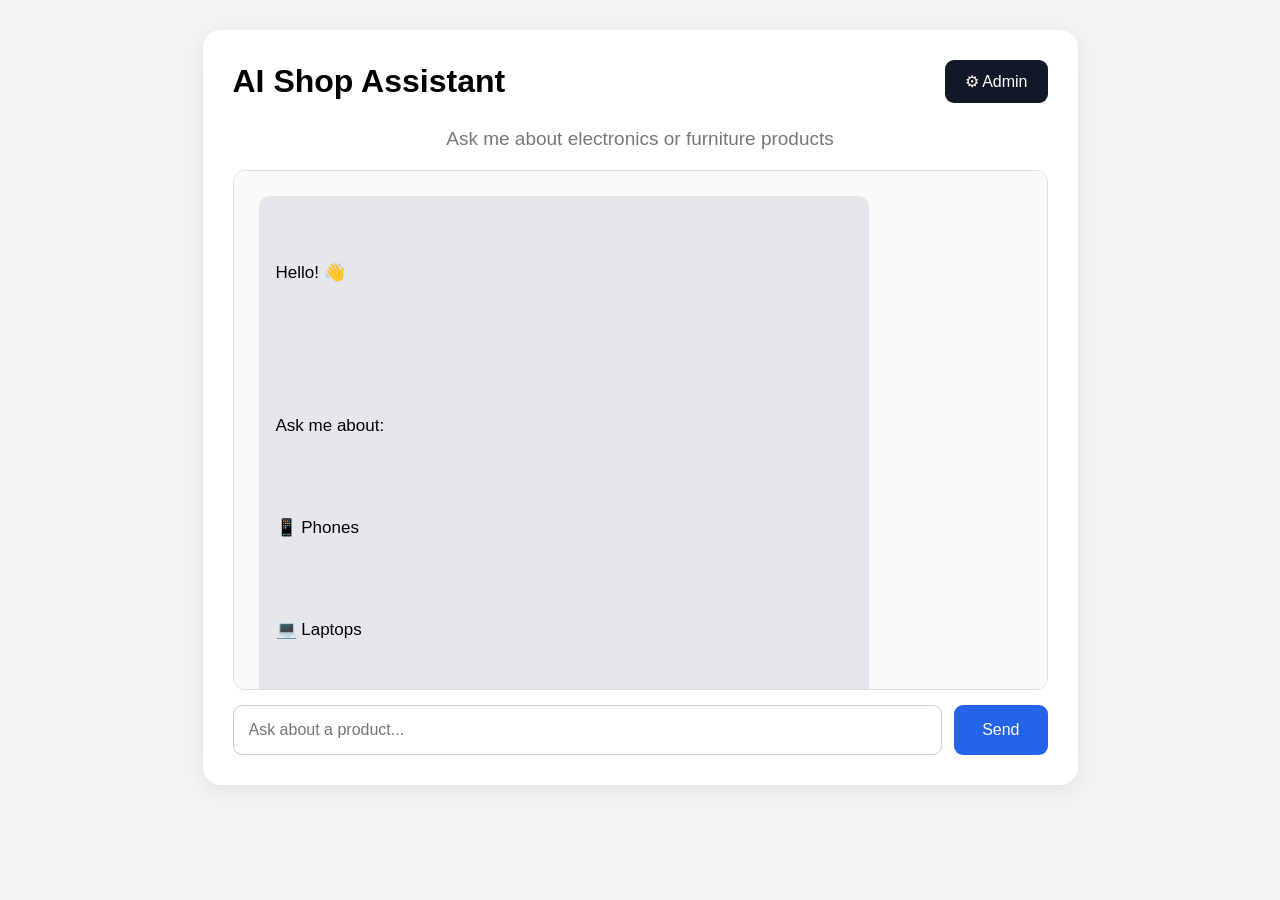
<file: index.html>
<!DOCTYPE html>
<html lang="en">

<head>

    <meta charset="UTF-8">

    <meta name="viewport" content="width=device-width, initial-scale=1.0">

    <title>AI Shop Assistant</title>

    <link rel="stylesheet" href="style.css">

</head>


<body>

    <div class="container">

        <!-- HEADER -->

        <div class="header">

            <h1>
                AI Shop Assistant
            </h1>

            <button class="admin-button" onclick="openAdmin()">
                ⚙ Admin
            </button>

        </div>


        <p class="subtitle">

            Ask me about electronics or furniture products

        </p>


        <!-- CHAT -->

        <div id="chatBox" class="chat-box">

            <div class="bot message">

                Hello! 👋

                <br><br>

                Ask me about:

                <br>
                📱 Phones

                <br>
                💻 Laptops

                <br>
                📺 TVs

                <br>
                🎧 Headphones

                <br>
                🛋️ Sofas

                <br>
                🪑 Chairs

                <br>
                🛏️ Beds

                <br>
                🪵 Tables

            </div>

        </div>


        <!-- INPUT -->

        <div class="input-area">

            <input type="text" id="question" placeholder="Ask about a product..." onkeydown="handleEnter(event)">

            <button onclick="sendMessage()">

                Send

            </button>

        </div>

    </div>


    <script src="script.js"></script>

</body>

</html>
</file>
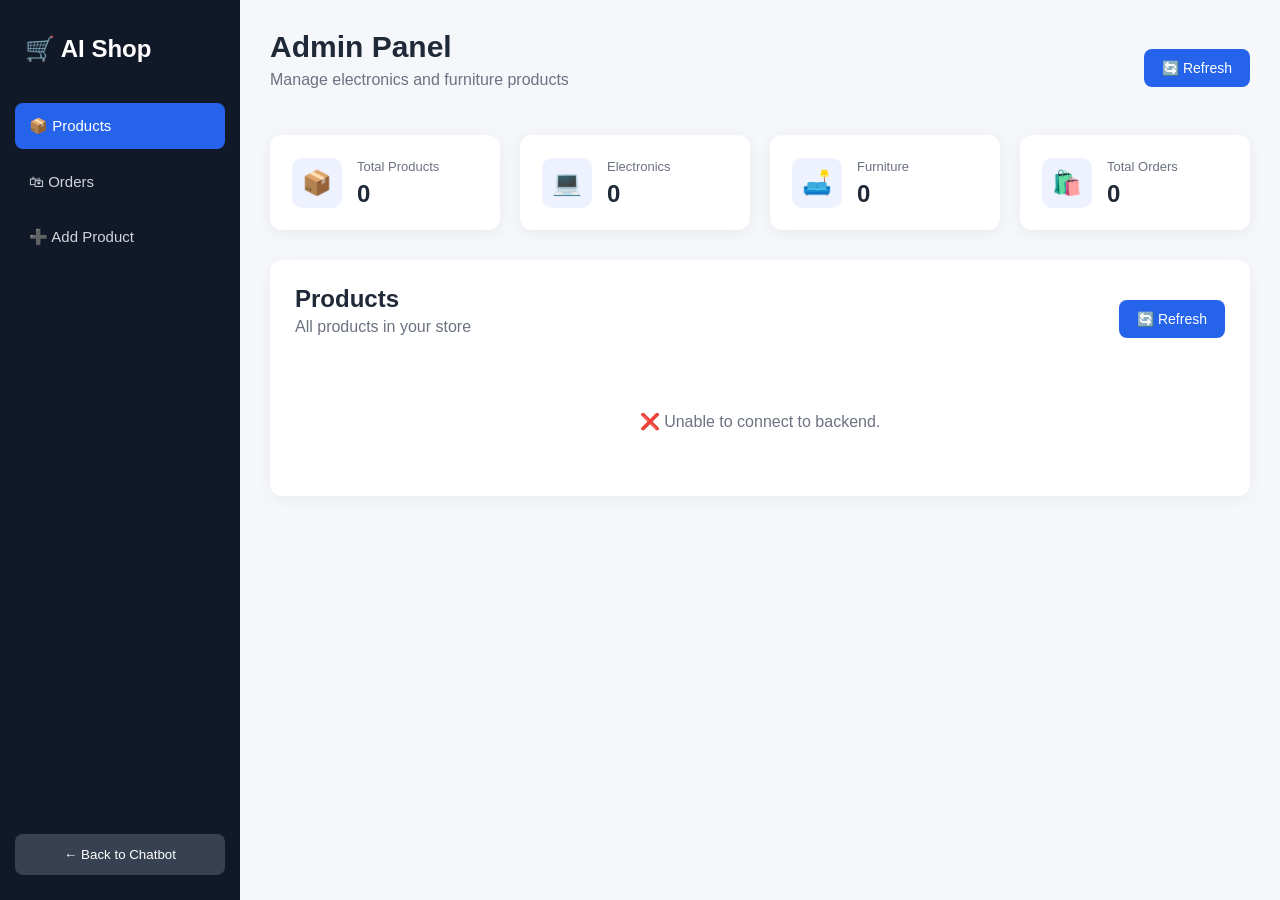
<file: admin/index.html>
<!DOCTYPE html>
<html lang="en">

<head>

    <meta charset="UTF-8">

    <meta name="viewport" content="width=device-width, initial-scale=1.0">

    <title>AI Shop - Admin Panel</title>

    <link rel="stylesheet" href="admin.css">

</head>

<body>

    <!-- SIDEBAR -->

    <div class="sidebar">

        <div class="logo">
            🛒 AI Shop
        </div>

        <button class="nav-btn active" onclick="showSection('productsSection')">

            📦 Products

        </button>

        <button class="nav-btn" onclick="showSection('ordersSection')">

            🛍 Orders

        </button>

        <button class="nav-btn" onclick="showSection('addSection')">

            ➕ Add Product

        </button>

        <button class="back-btn" onclick="goToChatbot()">

            ← Back to Chatbot

        </button>

    </div>


    <!-- MAIN -->

    <div class="main">

        <!-- HEADER -->

        <div class="topbar">

            <div>

                <h1>Admin Panel</h1>

                <p>
                    Manage electronics and furniture products
                </p>

            </div>

            <button class="refresh-btn" onclick="loadAllData()">

                🔄 Refresh

            </button>

        </div>


        <!-- DASHBOARD -->

        <div class="dashboard">

            <div class="card">

                <div class="card-icon">
                    📦
                </div>

                <div>

                    <span>Total Products</span>

                    <h2 id="productCount">
                        0
                    </h2>

                </div>

            </div>


            <div class="card">

                <div class="card-icon">
                    💻
                </div>

                <div>

                    <span>Electronics</span>

                    <h2 id="electronicsCount">
                        0
                    </h2>

                </div>

            </div>


            <div class="card">

                <div class="card-icon">
                    🛋️
                </div>

                <div>

                    <span>Furniture</span>

                    <h2 id="furnitureCount">
                        0
                    </h2>

                </div>

            </div>


            <div class="card">

                <div class="card-icon">
                    🛍️
                </div>

                <div>

                    <span>Total Orders</span>

                    <h2 id="orderCount">
                        0
                    </h2>

                </div>

            </div>

        </div>


        <!-- ADD PRODUCT -->

        <section id="addSection" class="section hidden">

            <div class="section-header">

                <div>

                    <h2>
                        Add New Product
                    </h2>

                    <p>
                        Add electronics or furniture to your store
                    </p>

                </div>

            </div>


            <div class="form">

                <div class="form-group">

                    <label>
                        Product Name
                    </label>

                    <input id="name" type="text" placeholder="e.g. iPhone 16">

                </div>


                <div class="form-group">

                    <label>
                        Category
                    </label>

                    <select id="category">

                        <option value="electronics">
                            Electronics
                        </option>

                        <option value="furniture">
                            Furniture
                        </option>

                    </select>

                </div>


                <div class="form-group">

                    <label>
                        Price
                    </label>

                    <input id="price" type="number" placeholder="e.g. 79999">

                </div>


                <div class="form-group">

                    <label>
                        Stock
                    </label>

                    <input id="stock" type="number" placeholder="e.g. 50">

                </div>


                <div class="form-group full">

                    <label>
                        Description
                    </label>

                    <textarea id="description" placeholder="Enter product description">
                    </textarea>

                </div>

            </div>


            <div class="form-actions">

                <button class="cancel-btn" onclick="clearForm()">

                    Clear

                </button>

                <button class="add-btn" onclick="addProduct()">

                    ➕ Add Product

                </button>

            </div>

        </section>


        <!-- PRODUCTS -->

        <section id="productsSection" class="section">

            <div class="section-header">

                <div>

                    <h2>
                        Products
                    </h2>

                    <p>
                        All products in your store
                    </p>

                </div>

                <button class="small-btn" onclick="loadProducts()">

                    🔄 Refresh

                </button>

            </div>


            <div id="products">

                <div class="loading">
                    Loading products...
                </div>

            </div>

        </section>


        <!-- ORDERS -->

        <section id="ordersSection" class="section hidden">

            <div class="section-header">

                <div>

                    <h2>
                        Orders
                    </h2>

                    <p>
                        Customer orders
                    </p>

                </div>

                <button class="small-btn" onclick="loadOrders()">

                    🔄 Refresh

                </button>

            </div>


            <div id="orders">

                <div class="loading">
                    Loading orders...
                </div>

            </div>

        </section>

    </div>


    <script src="admin.js"></script>

</body>

</html>
</file>
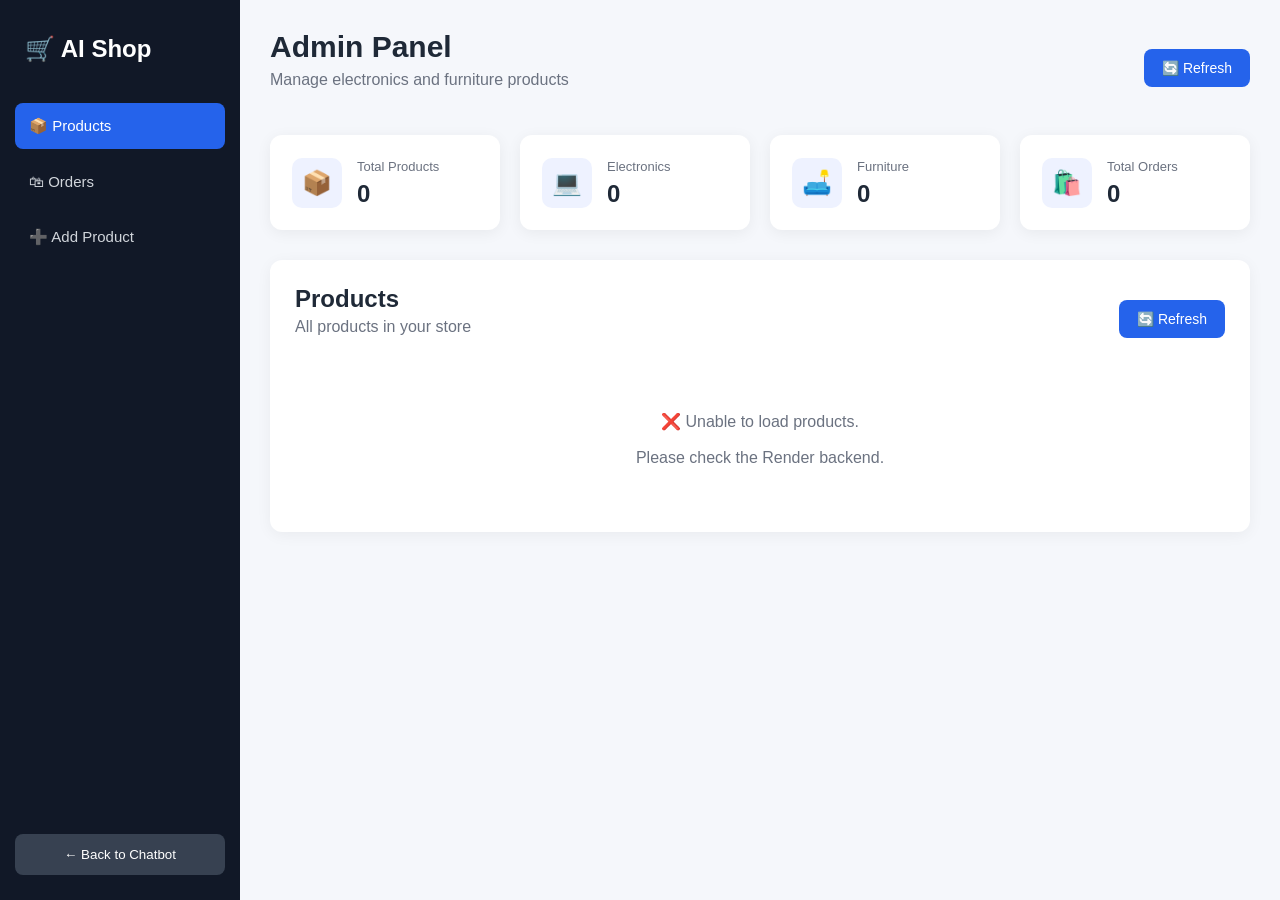
<file: admin.html>
<!DOCTYPE html>
<html lang="en">

<head>

    <meta charset="UTF-8">

    <meta name="viewport" content="width=device-width, initial-scale=1.0">

    <title>AI Shop - Admin Panel</title>

    <link rel="stylesheet" href="admin.css">

</head>


<body>

    <!-- SIDEBAR -->

    <div class="sidebar">

        <div class="logo">
            🛒 AI Shop
        </div>


        <button class="nav-btn active" onclick="showSection('productsSection')">
            📦 Products
        </button>


        <button class="nav-btn" onclick="showSection('ordersSection')">
            🛍 Orders
        </button>


        <button class="nav-btn" onclick="showSection('addSection')">
            ➕ Add Product
        </button>


        <button class="back-btn" onclick="goToChatbot()">
            ← Back to Chatbot
        </button>

    </div>


    <!-- MAIN -->

    <div class="main">

        <!-- HEADER -->

        <div class="topbar">

            <div>

                <h1>
                    Admin Panel
                </h1>

                <p>
                    Manage electronics and furniture products
                </p>

            </div>


            <button class="refresh-btn" onclick="loadAllData()">
                🔄 Refresh
            </button>

        </div>


        <!-- DASHBOARD -->

        <div class="dashboard">

            <div class="card">

                <div class="card-icon">
                    📦
                </div>

                <div>

                    <span>
                        Total Products
                    </span>

                    <h2 id="productCount">
                        0
                    </h2>

                </div>

            </div>


            <div class="card">

                <div class="card-icon">
                    💻
                </div>

                <div>

                    <span>
                        Electronics
                    </span>

                    <h2 id="electronicsCount">
                        0
                    </h2>

                </div>

            </div>


            <div class="card">

                <div class="card-icon">
                    🛋️
                </div>

                <div>

                    <span>
                        Furniture
                    </span>

                    <h2 id="furnitureCount">
                        0
                    </h2>

                </div>

            </div>


            <div class="card">

                <div class="card-icon">
                    🛍️
                </div>

                <div>

                    <span>
                        Total Orders
                    </span>

                    <h2 id="orderCount">
                        0
                    </h2>

                </div>

            </div>

        </div>


        <!-- ADD PRODUCT -->

        <section id="addSection" class="section hidden">

            <div class="section-header">

                <div>

                    <h2>
                        Add New Product
                    </h2>

                    <p>
                        Add electronics or furniture to your store
                    </p>

                </div>

            </div>


            <div class="form">

                <div class="form-group">

                    <label>
                        Product Name
                    </label>

                    <input id="name" type="text" placeholder="e.g. iPhone 16">

                </div>


                <div class="form-group">

                    <label>
                        Category
                    </label>

                    <select id="category">

                        <option value="electronics">
                            Electronics
                        </option>

                        <option value="furniture">
                            Furniture
                        </option>

                    </select>

                </div>


                <div class="form-group">

                    <label>
                        Price
                    </label>

                    <input id="price" type="number" placeholder="e.g. 79999">

                </div>


                <div class="form-group">

                    <label>
                        Stock
                    </label>

                    <input id="stock" type="number" placeholder="e.g. 50">

                </div>


                <div class="form-group full">

                    <label>
                        Description
                    </label>

                    <textarea id="description" placeholder="Enter product description"></textarea>

                </div>

            </div>


            <div class="form-actions">

                <button class="cancel-btn" onclick="clearForm()">
                    Clear
                </button>


                <button class="add-btn" onclick="addProduct()">
                    ➕ Add Product
                </button>

            </div>

        </section>


        <!-- PRODUCTS -->

        <section id="productsSection" class="section">

            <div class="section-header">

                <div>

                    <h2>
                        Products
                    </h2>

                    <p>
                        All products in your store
                    </p>

                </div>


                <button class="small-btn" onclick="loadProducts()">
                    🔄 Refresh
                </button>

            </div>


            <div id="products">

                <div class="loading">
                    Loading products...
                </div>

            </div>

        </section>


        <!-- ORDERS -->

        <section id="ordersSection" class="section hidden">

            <div class="section-header">

                <div>

                    <h2>
                        Orders
                    </h2>

                    <p>
                        Customer orders
                    </p>

                </div>


                <button class="small-btn" onclick="loadOrders()">
                    🔄 Refresh
                </button>

            </div>


            <div id="orders">

                <div class="loading">
                    Loading orders...
                </div>

            </div>

        </section>

    </div>


    <script src="admin.js"></script>

</body>

</html>
</file>
<file: style.css>
* {
    box-sizing: border-box;
}


body {

    margin: 0;

    font-family:
        Arial,
        sans-serif;

    background: #f3f4f6;

}


/* CONTAINER */

.container {

    width: 875px;

    max-width: 95%;

    margin: 30px auto;

    background: white;

    border-radius: 18px;

    padding: 30px;

    box-shadow:
        0 5px 25px rgba(0, 0, 0, 0.08);

}


/* HEADER */

.header {

    display: flex;

    justify-content:
        space-between;

    align-items:
        center;

}


.header h1 {

    margin: 0;

    font-size: 32px;

}


.admin-button {

    padding:
        12px 20px;

    background:
        #111827;

    color:
        white;

    border: none;

    border-radius:
        9px;

    cursor: pointer;

    font-size:
        16px;

}


.admin-button:hover {

    background:
        #1f2937;

}


/* SUBTITLE */

.subtitle {

    text-align:
        center;

    color:
        #777;

    font-size:
        19px;

    margin-top:
        25px;

}


/* CHAT */

.chat-box {

    height:
        520px;

    overflow-y:
        auto;

    border:
        1px solid #ddd;

    padding:
        25px;

    margin-top:
        20px;

    border-radius:
        12px;

    background:
        #fafafa;

}


/* MESSAGE */

.message {

    padding:
        13px 17px;

    margin-bottom:
        14px;

    border-radius:
        11px;

    max-width:
        80%;

    white-space:
        pre-line;

    font-size:
        17px;

    line-height:
        1.5;

}


.bot {

    background:
        #e5e7eb;

    margin-right:
        auto;

}


.user {

    background:
        #2563eb;

    color:
        white;

    margin-left:
        auto;

}


/* INPUT */

.input-area {

    display:
        flex;

    gap:
        12px;

    margin-top:
        15px;

}


input {

    flex:
        1;

    padding:
        15px;

    border-radius:
        9px;

    border:
        1px solid #ccc;

    font-size:
        16px;

    outline:
        none;

}


input:focus {

    border-color:
        #2563eb;

}


.input-area button {

    padding:
        14px 28px;

    border:
        none;

    border-radius:
        9px;

    background:
        #2563eb;

    color:
        white;

    cursor:
        pointer;

    font-size:
        16px;

}


.input-area button:hover {

    background:
        #1d4ed8;

}


/* PRODUCT */

.product {

    border:
        1px solid #ddd;

    padding:
        18px;

    margin:
        12px 0;

    border-radius:
        12px;

    background:
        white;

    display:
        flex;

    gap:
        20px;

    width:
        100%;

}


.product img {

    width:
        140px;

    height:
        140px;

    object-fit:
        contain;

    border-radius:
        8px;

    background:
        #f8fafc;

}


.product-info {

    flex:
        1;

}


.product h3 {

    margin-top:
        0;

    margin-bottom:
        10px;

    font-size:
        21px;

}


.product p {

    margin:
        7px 0;

}


.price {

    font-size:
        20px;

    font-weight:
        bold;

}


.description {

    color:
        #666;

}


/* ORDER */

.order-button {

    margin-top:
        10px;

    padding:
        11px 18px;

    border:
        none;

    border-radius:
        8px;

    background:
        #16a34a;

    color:
        white;

    cursor:
        pointer;

    font-size:
        15px;

}


.order-button:hover {

    background:
        #15803d;

}


/* MOBILE */

@media (max-width: 700px) {

    .container {

        margin:
            15px auto;

        padding:
            18px;

    }


    .header {

        flex-direction:
            column;

        gap:
            15px;

        align-items:
            stretch;

    }


    .header h1 {

        text-align:
            center;

    }


    .admin-button {

        width:
            100%;

    }


    .chat-box {

        height:
            500px;

    }


    .product {

        flex-direction:
            column;

    }


    .product img {

        width:
            100%;

        height:
            180px;

    }


    .input-area {

        flex-direction:
            column;

    }


    .input-area button {

        width:
            100%;

    }

}
</file>
<file: admin/admin.css>
* {
    box-sizing: border-box;
}


body {
    margin: 0;
    font-family: Arial, sans-serif;
    background: #f5f7fb;
    color: #1f2937;
}


/* SIDEBAR */

.sidebar {
    position: fixed;
    left: 0;
    top: 0;
    width: 240px;
    height: 100vh;
    background: #111827;
    padding: 25px 15px;
    display: flex;
    flex-direction: column;
}


.logo {
    color: white;
    font-size: 24px;
    font-weight: bold;
    padding: 10px;
    margin-bottom: 30px;
}


.nav-btn {
    width: 100%;
    padding: 14px;
    margin-bottom: 10px;
    border: none;
    border-radius: 8px;
    background: transparent;
    color: #d1d5db;
    text-align: left;
    cursor: pointer;
    font-size: 15px;
}


.nav-btn:hover,
.nav-btn.active {
    background: #2563eb;
    color: white;
}


.back-btn {
    margin-top: auto;
    padding: 13px;
    border: none;
    border-radius: 8px;
    background: #374151;
    color: white;
    cursor: pointer;
}


/* MAIN */

.main {
    margin-left: 240px;
    padding: 30px;
}


.topbar {
    display: flex;
    justify-content: space-between;
    align-items: center;
    margin-bottom: 30px;
}


.topbar h1 {
    margin: 0;
    font-size: 30px;
}


.topbar p {
    color: #6b7280;
    margin-top: 7px;
}


/* BUTTONS */

.refresh-btn,
.small-btn,
.add-btn,
.cancel-btn {
    border: none;
    border-radius: 8px;
    padding: 11px 18px;
    cursor: pointer;
    font-size: 14px;
}


.refresh-btn,
.small-btn {
    background: #2563eb;
    color: white;
}


.add-btn {
    background: #16a34a;
    color: white;
}


.cancel-btn {
    background: #e5e7eb;
    color: #374151;
}


.refresh-btn:hover,
.small-btn:hover,
.add-btn:hover {
    opacity: 0.9;
}


/* DASHBOARD */

.dashboard {
    display: grid;
    grid-template-columns: repeat(4, 1fr);
    gap: 20px;
    margin-bottom: 30px;
}


.card {
    background: white;
    padding: 22px;
    border-radius: 12px;
    display: flex;
    align-items: center;
    gap: 15px;
    box-shadow: 0 3px 15px rgba(0, 0, 0, 0.06);
}


.card-icon {
    width: 50px;
    height: 50px;
    display: flex;
    align-items: center;
    justify-content: center;
    border-radius: 10px;
    background: #eef2ff;
    font-size: 24px;
}


.card span {
    color: #6b7280;
    font-size: 13px;
}


.card h2 {
    margin: 5px 0 0;
}


/* SECTION */

.section {
    background: white;
    border-radius: 12px;
    padding: 25px;
    margin-bottom: 25px;
    box-shadow: 0 3px 15px rgba(0, 0, 0, 0.05);
}


.hidden {
    display: none;
}


.section-header {
    display: flex;
    justify-content: space-between;
    align-items: center;
    margin-bottom: 20px;
}


.section-header h2 {
    margin: 0;
}


.section-header p {
    margin-top: 5px;
    color: #6b7280;
}


/* FORM */

.form {
    display: grid;
    grid-template-columns: 1fr 1fr;
    gap: 20px;
}


.form-group {
    display: flex;
    flex-direction: column;
}


.form-group.full {
    grid-column: span 2;
}


label {
    margin-bottom: 7px;
    font-weight: bold;
    font-size: 14px;
}


input,
select,
textarea {
    width: 100%;
    padding: 13px;
    border: 1px solid #d1d5db;
    border-radius: 8px;
    font-size: 15px;
    outline: none;
}


input:focus,
select:focus,
textarea:focus {
    border-color: #2563eb;
}


textarea {
    min-height: 100px;
    resize: vertical;
}


.form-actions {
    display: flex;
    justify-content: flex-end;
    gap: 10px;
    margin-top: 25px;
}


/* PRODUCT */

.product-item {
    border: 1px solid #e5e7eb;
    border-radius: 10px;
    padding: 18px;
    margin-bottom: 12px;
    display: flex;
    justify-content: space-between;
    align-items: center;
}


.product-info h3 {
    margin: 0 0 8px;
}


.product-info p {
    margin: 5px 0;
    color: #6b7280;
}


.category {
    display: inline-block;
    padding: 5px 9px;
    border-radius: 20px;
    background: #eef2ff;
    color: #3730a3;
    font-size: 12px;
}


.delete-btn {
    padding: 9px 14px;
    border: none;
    border-radius: 7px;
    background: #dc2626;
    color: white;
    cursor: pointer;
}


/* ORDER */

.order-item {
    border: 1px solid #e5e7eb;
    border-radius: 10px;
    padding: 18px;
    margin-bottom: 12px;
}


.order-item h3 {
    margin-top: 0;
}


.order-grid {
    display: grid;
    grid-template-columns: repeat(3, 1fr);
    gap: 15px;
}


.order-field {
    padding: 10px;
    background: #f9fafb;
    border-radius: 7px;
}


.order-field span {
    display: block;
    font-size: 12px;
    color: #6b7280;
    margin-bottom: 5px;
}


.status {
    display: inline-block;
    padding: 5px 10px;
    border-radius: 20px;
    background: #dcfce7;
    color: #166534;
    font-size: 12px;
}


/* LOADING */

.loading,
.empty {
    text-align: center;
    padding: 40px;
    color: #6b7280;
}


/* MOBILE */

@media (max-width: 900px) {

    .dashboard {
        grid-template-columns: repeat(2, 1fr);
    }

}


@media (max-width: 700px) {

    .sidebar {
        position: static;
        width: 100%;
        height: auto;
    }


    .main {
        margin-left: 0;
    }


    .form {
        grid-template-columns: 1fr;
    }


    .form-group.full {
        grid-column: span 1;
    }


    .order-grid {
        grid-template-columns: 1fr;
    }


    .topbar {
        flex-direction: column;
        align-items: flex-start;
        gap: 15px;
    }

}
</file>
<file: admin.css>
* {
    box-sizing: border-box;
}


body {

    margin: 0;

    font-family:
        Arial,
        sans-serif;

    background:
        #f5f7fb;

    color:
        #1f2937;

}


/* SIDEBAR */

.sidebar {

    position:
        fixed;

    left: 0;

    top: 0;

    width:
        240px;

    height:
        100vh;

    background:
        #111827;

    padding:
        25px 15px;

    display:
        flex;

    flex-direction:
        column;

}


.logo {

    color:
        white;

    font-size:
        24px;

    font-weight:
        bold;

    padding:
        10px;

    margin-bottom:
        30px;

}


.nav-btn {

    width:
        100%;

    padding:
        14px;

    margin-bottom:
        10px;

    border:
        none;

    border-radius:
        8px;

    background:
        transparent;

    color:
        #d1d5db;

    text-align:
        left;

    cursor:
        pointer;

    font-size:
        15px;

}


.nav-btn:hover,
.nav-btn.active {

    background:
        #2563eb;

    color:
        white;

}


.back-btn {

    margin-top:
        auto;

    padding:
        13px;

    border:
        none;

    border-radius:
        8px;

    background:
        #374151;

    color:
        white;

    cursor:
        pointer;

}


/* MAIN */

.main {

    margin-left:
        240px;

    padding:
        30px;

}


.topbar {

    display:
        flex;

    justify-content:
        space-between;

    align-items:
        center;

    margin-bottom:
        30px;

}


.topbar h1 {

    margin:
        0;

    font-size:
        30px;

}


.topbar p {

    color:
        #6b7280;

    margin-top:
        7px;

}


/* BUTTONS */

.refresh-btn,
.small-btn,
.add-btn,
.cancel-btn {

    border:
        none;

    border-radius:
        8px;

    padding:
        11px 18px;

    cursor:
        pointer;

    font-size:
        14px;

}


.refresh-btn,
.small-btn {

    background:
        #2563eb;

    color:
        white;

}


.add-btn {

    background:
        #16a34a;

    color:
        white;

}


.cancel-btn {

    background:
        #e5e7eb;

    color:
        #374151;

}


.refresh-btn:hover,
.small-btn:hover,
.add-btn:hover {

    opacity:
        0.9;

}


/* DASHBOARD */

.dashboard {

    display:
        grid;

    grid-template-columns:
        repeat(4, 1fr);

    gap:
        20px;

    margin-bottom:
        30px;

}


.card {

    background:
        white;

    padding:
        22px;

    border-radius:
        12px;

    display:
        flex;

    align-items:
        center;

    gap:
        15px;

    box-shadow:
        0 3px 15px rgba(0, 0, 0, 0.06);

}


.card-icon {

    width:
        50px;

    height:
        50px;

    display:
        flex;

    align-items:
        center;

    justify-content:
        center;

    border-radius:
        10px;

    background:
        #eef2ff;

    font-size:
        24px;

}


.card span {

    color:
        #6b7280;

    font-size:
        13px;

}


.card h2 {

    margin:
        5px 0 0;

}


/* SECTION */

.section {

    background:
        white;

    border-radius:
        12px;

    padding:
        25px;

    margin-bottom:
        25px;

    box-shadow:
        0 3px 15px rgba(0, 0, 0, 0.05);

}


.hidden {

    display:
        none;

}


.section-header {

    display:
        flex;

    justify-content:
        space-between;

    align-items:
        center;

    margin-bottom:
        20px;

}


.section-header h2 {

    margin:
        0;

}


.section-header p {

    margin-top:
        5px;

    color:
        #6b7280;

}


/* FORM */

.form {

    display:
        grid;

    grid-template-columns:
        1fr 1fr;

    gap:
        20px;

}


.form-group {

    display:
        flex;

    flex-direction:
        column;

}


.form-group.full {

    grid-column:
        span 2;

}


label {

    margin-bottom:
        7px;

    font-weight:
        bold;

    font-size:
        14px;

}


input,
select,
textarea {

    width:
        100%;

    padding:
        13px;

    border:
        1px solid #d1d5db;

    border-radius:
        8px;

    font-size:
        15px;

    outline:
        none;

}


input:focus,
select:focus,
textarea:focus {

    border-color:
        #2563eb;

}


textarea {

    min-height:
        100px;

    resize:
        vertical;

}


.form-actions {

    display:
        flex;

    justify-content:
        flex-end;

    gap:
        10px;

    margin-top:
        25px;

}


/* PRODUCT */

.product-item {

    border:
        1px solid #e5e7eb;

    border-radius:
        10px;

    padding:
        18px;

    margin-bottom:
        12px;

    display:
        flex;

    justify-content:
        space-between;

    align-items:
        center;

}


.product-info h3 {

    margin:
        0 0 8px;

}


.product-info p {

    margin:
        5px 0;

    color:
        #6b7280;

}


.category {

    display:
        inline-block;

    padding:
        5px 9px;

    border-radius:
        20px;

    background:
        #eef2ff;

    color:
        #3730a3;

    font-size:
        12px;

}


.delete-btn {

    padding:
        9px 14px;

    border:
        none;

    border-radius:
        7px;

    background:
        #dc2626;

    color:
        white;

    cursor:
        pointer;

}


/* ORDER */

.order-item {

    border:
        1px solid #e5e7eb;

    border-radius:
        10px;

    padding:
        18px;

    margin-bottom:
        12px;

}


.order-item h3 {

    margin-top:
        0;

}


.order-grid {

    display:
        grid;

    grid-template-columns:
        repeat(3, 1fr);

    gap:
        15px;

}


.order-field {

    padding:
        10px;

    background:
        #f9fafb;

    border-radius:
        7px;

}


.order-field span {

    display:
        block;

    font-size:
        12px;

    color:
        #6b7280;

    margin-bottom:
        5px;

}


.status {

    display:
        inline-block;

    padding:
        5px 10px;

    border-radius:
        20px;

    background:
        #dcfce7;

    color:
        #166534;

    font-size:
        12px;

}


/* LOADING */

.loading,
.empty {

    text-align:
        center;

    padding:
        40px;

    color:
        #6b7280;

}


/* MOBILE */

@media (max-width: 900px) {

    .dashboard {

        grid-template-columns:
            repeat(2, 1fr);

    }

}


@media (max-width: 700px) {

    .sidebar {

        position:
            static;

        width:
            100%;

        height:
            auto;

    }


    .main {

        margin-left:
            0;

    }


    .form {

        grid-template-columns:
            1fr;

    }


    .form-group.full {

        grid-column:
            span 1;

    }


    .order-grid {

        grid-template-columns:
            1fr;

    }


    .topbar {

        flex-direction:
            column;

        align-items:
            flex-start;

        gap:
            15px;

    }

}
</file>
